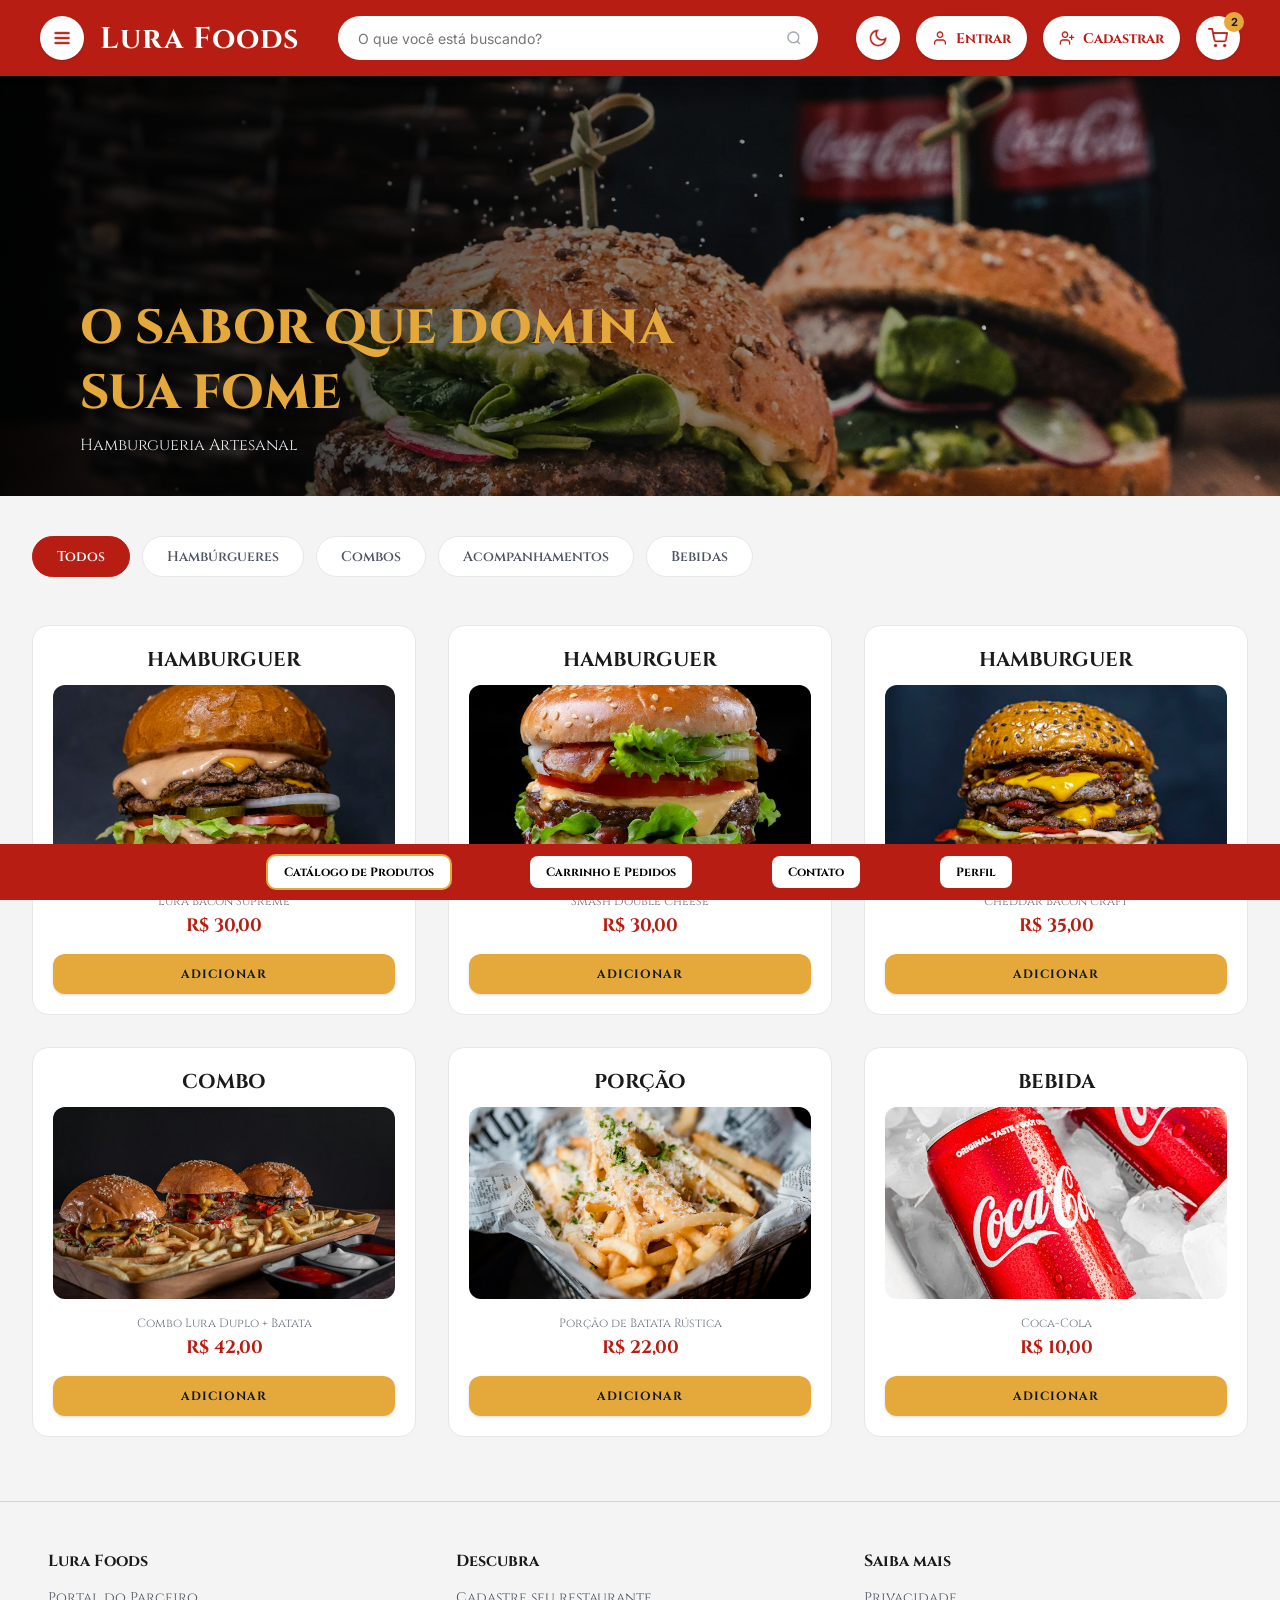
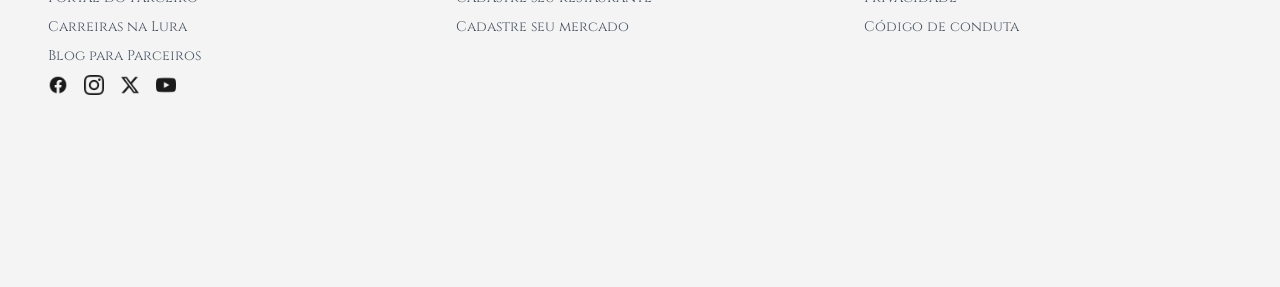
<file: index.html>
<!DOCTYPE html>
   <html lang="pt-BR">
  <head>
   <meta charset="UTF-8">
      <meta name="viewport"   content="width=device-width, initial-scale=1.0">
  <title>Document</title>
  <link rel="icon"   type="image/gif" href="[data-uri]">

<link rel="preconnect" href="https://fonts.googleapis.com">
     <link rel="preconnect" href="https://fonts.googleapis.com">
      <link rel="preconnect" href="https://fonts.gstatic.com"   crossorigin>
        <link href="https://fonts.googleapis.com/css2?family=Cinzel:wght@400;600;700;800&family=Inter:wght@400;500;600;700&display=swap"  rel="stylesheet">

  <link rel="stylesheet"  href="style.css">
        <link rel="stylesheet" href="catalogo.css">

     <script src="script.js"></script>

</head>
  <body>


 <header>
           <div id="cabecalholado">
               <button id="botaoredondo"   onclick="toggleDrawer(true)" aria-label="Abrir menu">

               <img src="menu.png" alt="menu">
            </button> <h1><a id="logo" href="index.html">Lura Foods</a></h1>

            </div>

         <div id="pesquisa">

         <input type="search"   id="campopesquisa" onkeyup="filtrarProdutos(event)" placeholder="O que você está buscando?">

                 <img id="lupa" src="lupa.png"  alt="lupa">
        </div>

      <div id="cabecalholado">
        <button id="botaoredondo"   onclick="toggleDarkMode()" title="Alternar modo escuro">
                <img id="iconetema" src="lua.png"   alt="lua">

                </button>

        <button id="botaoconta"  onclick="minhaConta()"   title="Minha conta">
           <img src="conta.png" alt="conta">
                    <span id="nomeusuario">Entrar</span>
              </button>

                <span id="botaocadastro"><button id="botaoconta"  onclick="abrirModalAuth('cadastro')"  title="Criar conta">
                   <img src="cadastro.png" alt="cadastro">


                  <span id="textocadastro">Cadastrar</span>
               </button></span>

            <a id="botaoredondo"  href="carrinho.html"   title="Carrinho">

                <img src="carrinho.png" alt="carrinho">
                    <span id="contadorcarrinho">0</span>

            </a>

        </div>
     </header>
       <div id="fundomenu" onclick="fecharDrawer()"></div>
        <aside id="menu">
        <div id="menutopo">

          <h2>Lura Foods</h2>
             <button id="botaofechar" onclick="fecharDrawer()">&times;</button>
        </div>
      <nav id="menulinks">
                 <a id="menulink"  href="index.html">Catálogo de Produtos</a>

          <a id="menulink"   href="carrinho.html">Carrinho E Pedidos</a>
            <a id="menulink"  href="contato.html">Fale Conosco / Contato</a>
              <button id="menulink" onclick="minhaConta(); fecharDrawer();">Minha Conta</button>
              <button id="menulink"  onclick="toggleDarkMode(); fecharDrawer();">
             <span>Modo Escuro / Claro</span>

                <span id="iconetemamenu">🌙</span>
             </button>
        </nav>


        <div id="menurodape">  <p>Atendimento: (31) 3333-4444</p>
               <p>Seg a Dom: 17h às 23h30</p> </div>
  </aside>

       <div id="banner">

       <img id="bannerfoto" src="banner.jpg" alt="Hambúrguer artesanal">
            <div id="bannersombra"></div>

            <div id="bannertexto">

         <h2>O SABOR QUE DOMINA SUA FOME</h2>
              <p>Hamburgueria Artesanal</p> </div>
         </div>

          <main>
        <div id="categorias">
                <button id="categoriaativa" onclick="filtrarCategoria('todos', this)">Todos</button>
        <button id="categoria" onclick="filtrarCategoria('hamburgueres', this)">Hambúrgueres</button>
              <button id="categoria"   onclick="filtrarCategoria('combos', this)">Combos</button>
            <button id="categoria" onclick="filtrarCategoria('porcoes', this)">Acompanhamentos</button> <button id="categoria"  onclick="filtrarCategoria('bebidas', this)">Bebidas</button>
       </div>
          <div id="produtos">
        </div>
    </main>

 <nav id="barrainferior">
        <a id="paginaatual" href="index.html">Catálogo de Produtos</a>

                <a id="botaobarra" href="carrinho.html">Carrinho E Pedidos</a>
      <a id="botaobarra" href="contato.html">Contato</a>
           <a id="botaobarra" href="perfil.html">Perfil</a>

    </nav>

    <footer>
     <div id="rodapecolunas">
                <div>
              <h4>Lura Foods</h4>
                 <ul>

                   <li><a href="#">Portal do Parceiro</a></li>
                    <li><a href="#">Carreiras na Lura</a></li>

                     <li ><a href="#">Blog para Parceiros</a></li> </ul>
                     <div id="redes"> <a href="#" aria-label="Facebook">
                     <img src="facebook.png" alt="facebook">
                       </a>

                     <a href="#" aria-label="Instagram">

                  <img src="instagram.png" alt="instagram">
                    </a>
                      <a href="#"  aria-label="X (Twitter)">
                            <img src="x.png" alt="x">
                       </a>
                    <a href="#"   aria-label="YouTube">
                         <img src="youtube.png" alt="youtube">

                    </a>
                   </div>
          </div>


          <div>

                  <h4>Descubra</h4>
                 <ul>
                <li ><a href="#">Cadastre seu restaurante</a></li>
                  <li ><a href="#">Cadastre seu mercado</a></li>
                  </ul>
       </div>

       <div>
                 <h4>Saiba mais</h4>

                 <ul>
                 <li ><a href="#">Privacidade</a></li>
                  <li><a href="#">Código de conduta</a></li>
                 </ul>
             </div>
         </div>
     </footer>

         <div id="janelalogin">   <div id="janelacaixa">
         <div id="janelatopo">

                    <div></div>
                  <span>Lura Foods</span>

                   <button id="botaofechar"   onclick="fecharModalAuth()">&times;</button>

           </div>

            <div id="janelacorpo">


            <div id="formlogin">
                    <h2>LOGIN</h2>
                     <form novalidate onsubmit="executarLogin(event)">
                        <input type="email" id="loginemail" maxlength="80" placeholder="INSIRA SEU E-MAIL">

                          <input type="password" id="loginsenha" maxlength="20" placeholder="INSIRA SUA SENHA"> <p id="avisologin"></p>

                            <button id="botaodourado" type="submit">Enviar</button>


                      <div id="janelarodape">
                         <p>Não tem uma conta?<br>Crie uma</p>


                         <button id="botaodourado" type="button" onclick="alternarFormAuth('cadastro')">Criar conta</button>
                       </div>
                      </form>
               </div>

                   <div id="formcadastro">
                 <h2>CRIAR CONTA</h2>  <form novalidate onsubmit="executarCadastro(event)">


                        <input type="text"   id="cadnome"   maxlength="60" placeholder="NOME COMPLETO">   <input type="email" id="cademail"  maxlength="80" placeholder="SEU E-MAIL"> <input type="text" id="cadcpf"  maxlength="14" inputmode="numeric" oninput="mascaraCPF(this)" placeholder="CPF (000.000.000-00)"> <input type="tel" id="cadtelefone" maxlength="15" inputmode="numeric" oninput="mascaraTelefone(this)"   placeholder="TELEFONE ((31) 99999-9999)"> <input type="text" id="cadcep"   maxlength="9" inputmode="numeric"   oninput="mascaraCEP(this)"   placeholder="CEP (00000-000)">  <input type="text" id="cadendereco"   maxlength="80" placeholder="ENDEREÇO (RUA, BAIRRO)">  <input type="text"  id="cadnumero" maxlength="6" inputmode="numeric"   oninput="somenteNumeros(this)" placeholder="NÚMERO">
                    <input type="password"  id="cadsenha" maxlength="20" placeholder="CRIE SUA SENHA">

                           <input type="password"  id="cadconfirmasenha" maxlength="20" placeholder="CONFIRME SUA SENHA">   <p id="avisocadastro"></p> <button id="botaodourado" type="submit">Cadastrar</button>

                      <div id="janelarodape">
                                <button id="botaolink" type="button" onclick="alternarFormAuth('login')">Já tem uma conta? Fazer Login</button>

                         </div>
                    </form>
             </div>

              </div>
            </div>
    </div>




</body>
</html>
</file>
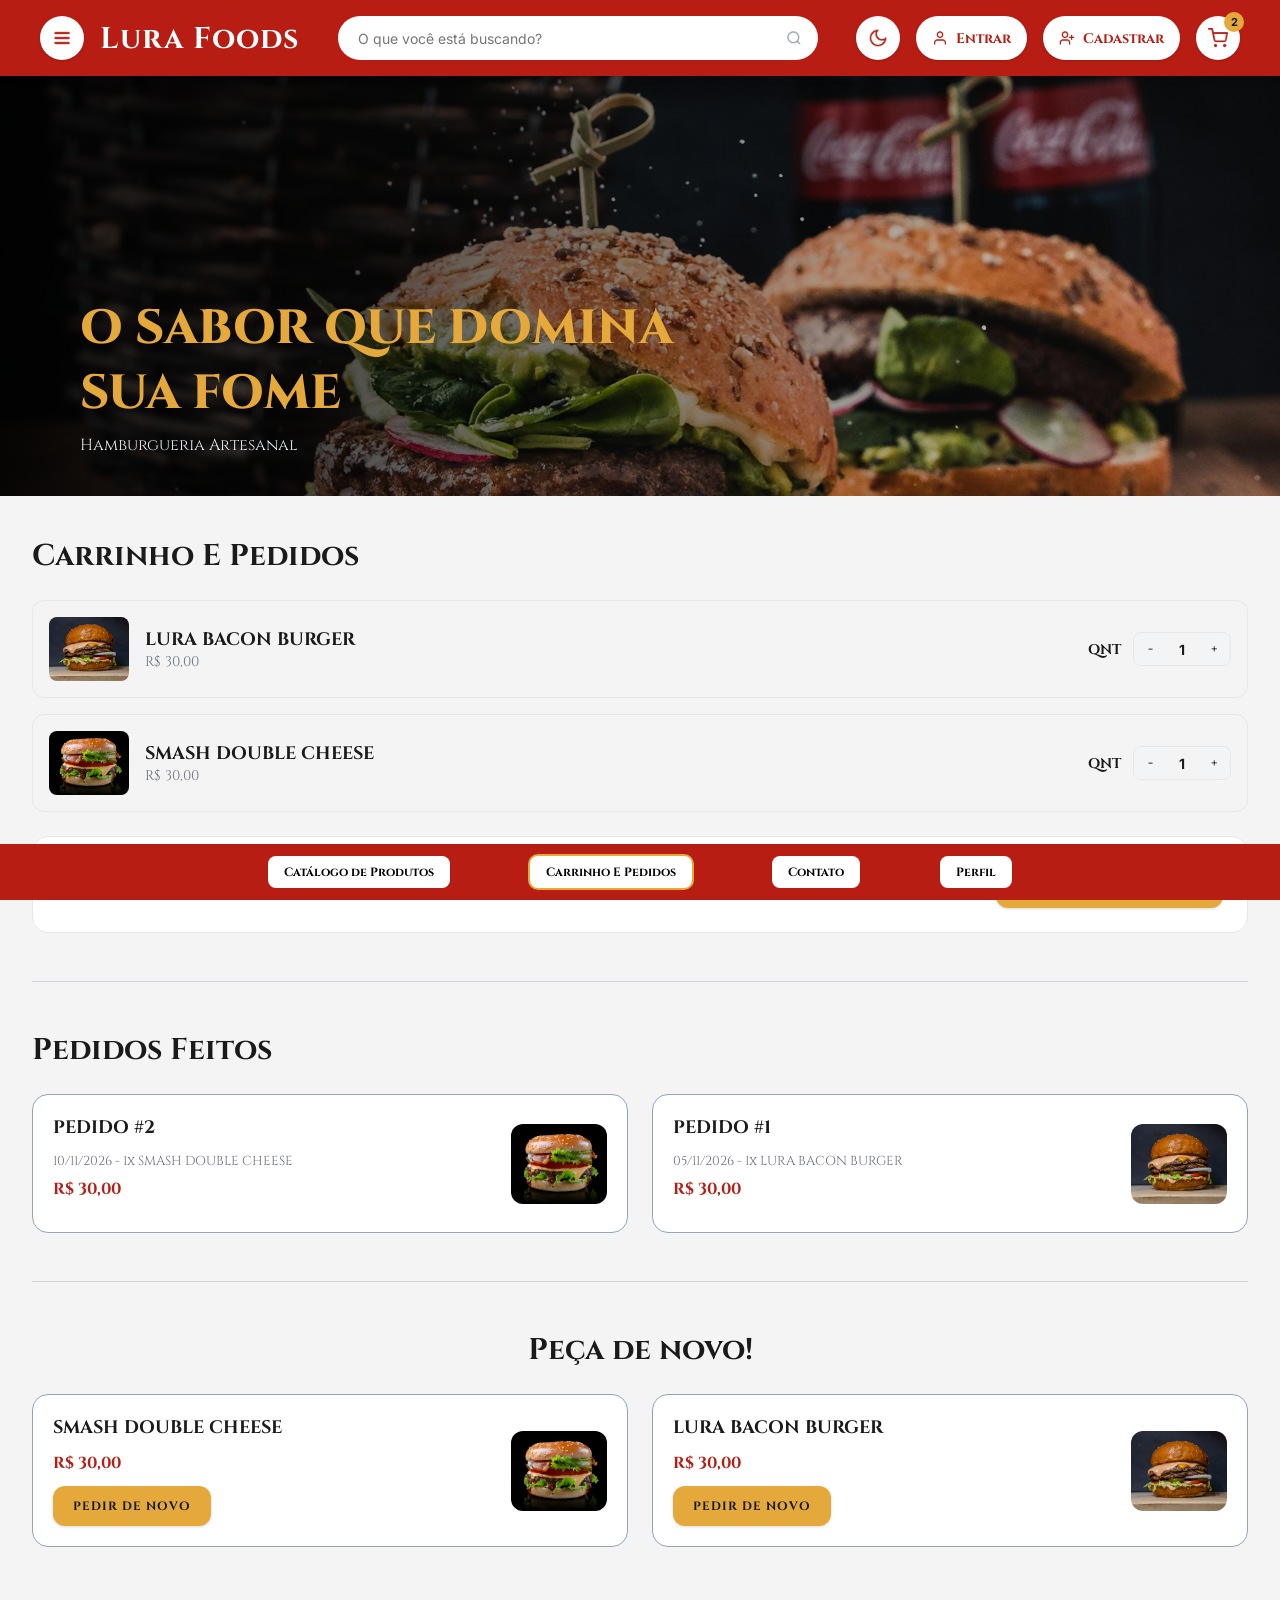
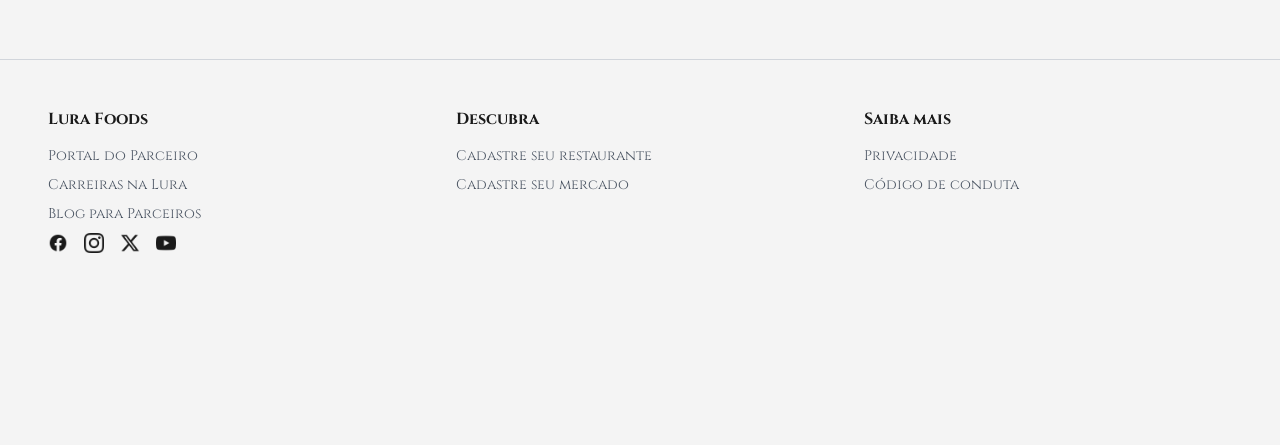
<file: carrinho.html>
<!DOCTYPE html>
<html lang="pt-BR">
 <head>
     <meta charset="UTF-8">
 <meta name="viewport" content="width=device-width, initial-scale=1.0">
          <title>Document</title>
        <link rel="icon" type="image/gif" href="[data-uri]">

 <link rel="preconnect" href="https://fonts.googleapis.com">
      <link rel="preconnect" href="https://fonts.googleapis.com">
    <link rel="preconnect" href="https://fonts.gstatic.com" crossorigin>
          <link href="https://fonts.googleapis.com/css2?family=Cinzel:wght@400;600;700;800&family=Inter:wght@400;500;600;700&display=swap" rel="stylesheet">


          <link rel="stylesheet" href="style.css">
        <link rel="stylesheet" href="carrinho.css">

<script src="script.js"></script>
   </head>


<body>

   <header>

        <div id="cabecalholado">
             <button id="botaoredondo" onclick="toggleDrawer(true)" aria-label="Abrir menu">
             <img src="menu.png" alt="menu">
            </button>
        <h1><a id="logo" href="index.html">Lura Foods</a></h1>  </div>
       <div id="pesquisa">
                <input type="search"  id="campopesquisa" onkeyup="filtrarProdutos(event)" placeholder="O que você está buscando?">
                <img id="lupa" src="lupa.png" alt="lupa">
        </div>
            <div id="cabecalholado">
              <button id="botaoredondo"  onclick="toggleDarkMode()" title="Alternar modo escuro">
                <img id="iconetema" src="lua.png" alt="lua">
               </button>
            <button id="botaoconta" onclick="minhaConta()" title="Minha conta">
               <img src="conta.png" alt="conta">
           <span id="nomeusuario">Entrar</span>

               </button>
         <span id="botaocadastro"><button id="botaoconta" onclick="abrirModalAuth('cadastro')" title="Criar conta">

                 <img src="cadastro.png"   alt="cadastro">

                   <span id="textocadastro">Cadastrar</span>


             </button></span>
       <a id="botaoredondo" href="carrinho.html"   title="Carrinho">

               <img src="carrinho.png"   alt="carrinho">
                   <span id="contadorcarrinho">0</span>
           </a>
     </div>

 </header>

      <div id="fundomenu" onclick="fecharDrawer()"></div>


           <aside id="menu">
         <div id="menutopo">
         <h2>Lura Foods</h2>
        <button id="botaofechar" onclick="fecharDrawer()">&times;</button>
  </div>
      <nav id="menulinks">

               <a id="menulink" href="index.html">Catálogo de Produtos</a>
            <a id="menulink"  href="carrinho.html">Carrinho E Pedidos</a>

            <a id="menulink" href="contato.html">Fale Conosco / Contato</a>
             <button id="menulink" onclick="minhaConta(); fecharDrawer();">Minha Conta</button>  <button id="menulink" onclick="toggleDarkMode(); fecharDrawer();">
                <span>Modo Escuro / Claro</span>
               <span id="iconetemamenu">🌙</span>
              </button>


     </nav>   <div id="menurodape">

              <p>Atendimento: (31) 3333-4444</p>
            <p>Seg a Dom: 17h às 23h30</p>

         </div>

</aside>
     <div id="banner">

 <img id="bannerfoto" src="banner.jpg"   alt="Hambúrguer artesanal">

          <div id="bannersombra"></div>

         <div id="bannertexto">

            <h2>O SABOR QUE DOMINA SUA FOME</h2>
        <p>Hamburgueria Artesanal</p>
            </div>
        </div>

 <main>
          <section>   <h2 id="titulosecao">Carrinho E Pedidos</h2>
            <div id="itenscarrinho">
                 </div>
          <div id="totalcaixa">

             <span>Total: <strong id="valortotal">R$ 0,00</strong></span>
                   <button id="botaodourado" onclick="finalizarCompra()">Finalizar Compra</button>

                   </div>


      </section>
         <hr>

          <section>

         <h2 id="titulosecao">Pedidos Feitos</h2>
                  <div id="pedidosgrade">

            </div>
     </section>
         <hr>
    <section>

            <h2 id="titulorepetir">Peça de novo!</h2>

            <div id="repetirgrade">
             </div>
          </section>
  </main>

<nav id="barrainferior">

  <a id="botaobarra" href="index.html">Catálogo de Produtos</a>

        <a id="paginaatual"  href="carrinho.html">Carrinho E Pedidos</a>
          <a id="botaobarra" href="contato.html">Contato</a>
        <a id="botaobarra"  href="perfil.html">Perfil</a>
    </nav>

    <footer>
        <div id="rodapecolunas">



          <div>
                 <h4>Lura Foods</h4>

                 <ul>
                         <li ><a href="#">Portal do Parceiro</a></li>

                    <li ><a href="#">Carreiras na Lura</a></li>
                      <li ><a href="#">Blog para Parceiros</a></li>
              </ul>
                 <div id="redes">
                        <a href="#" aria-label="Facebook">
                        <img src="facebook.png" alt="facebook">

                   </a>   <a href="#" aria-label="Instagram">

                            <img src="instagram.png" alt="instagram">
                    </a>
                    <a href="#" aria-label="X (Twitter)">

                           <img src="x.png" alt="x">
                 </a>   <a href="#" aria-label="YouTube">
                        <img src="youtube.png" alt="youtube">
                     </a>
                  </div>

            </div>

             <div>
                   <h4>Descubra</h4>  <ul>
                     <li><a href="#">Cadastre seu restaurante</a></li>


                    <li><a href="#">Cadastre seu mercado</a></li>

             </ul> </div>
               <div>
                <h4>Saiba mais</h4>

                 <ul>
                  <li ><a href="#">Privacidade</a></li>
                 <li><a href="#">Código de conduta</a></li>
                </ul>
              </div>   </div>

     </footer>
    <div id="janelalogin">
     <div id="janelacaixa">
            <div id="janelatopo">  <div></div>
                     <span>Lura Foods</span>

                   <button id="botaofechar"  onclick="fecharModalAuth()">&times;</button>

          </div>

            <div id="janelacorpo">
                 <div id="formlogin">
                 <h2>LOGIN</h2>
                    <form novalidate onsubmit="executarLogin(event)">   <input type="email" id="loginemail"  maxlength="80" placeholder="INSIRA SEU E-MAIL">
                         <input type="password"   id="loginsenha" maxlength="20" placeholder="INSIRA SUA SENHA"> <p id="avisologin"></p>


                      <button id="botaodourado" type="submit">Enviar</button>

                      <div id="janelarodape">
                             <p>Não tem uma conta?<br>Crie uma</p>   <button id="botaodourado" type="button" onclick="alternarFormAuth('cadastro')">Criar conta</button>
                        </div>
                    </form>
                </div>

            <div id="formcadastro">
                   <h2>CRIAR CONTA</h2>
                 <form novalidate onsubmit="executarCadastro(event)">


                     <input type="text" id="cadnome" maxlength="60" placeholder="NOME COMPLETO">

                         <input type="email" id="cademail" maxlength="80" placeholder="SEU E-MAIL">  <input type="text"  id="cadcpf"   maxlength="14" inputmode="numeric" oninput="mascaraCPF(this)" placeholder="CPF (000.000.000-00)">  <input type="tel"   id="cadtelefone" maxlength="15" inputmode="numeric"   oninput="mascaraTelefone(this)"  placeholder="TELEFONE ((31) 99999-9999)">  <input type="text"  id="cadcep"  maxlength="9" inputmode="numeric" oninput="mascaraCEP(this)" placeholder="CEP (00000-000)">   <input type="text" id="cadendereco" maxlength="80" placeholder="ENDEREÇO (RUA, BAIRRO)">  <input type="text" id="cadnumero" maxlength="6" inputmode="numeric"  oninput="somenteNumeros(this)" placeholder="NÚMERO">

                 <input type="password" id="cadsenha" maxlength="20"  placeholder="CRIE SUA SENHA">


                       <input type="password" id="cadconfirmasenha"  maxlength="20" placeholder="CONFIRME SUA SENHA">  <p id="avisocadastro"></p>
                        <button id="botaodourado" type="submit">Cadastrar</button>


                   <div id="janelarodape">
                       <button id="botaolink" type="button"   onclick="alternarFormAuth('login')">Já tem uma conta? Fazer Login</button> </div>
                   </form>
                </div>
                </div>
        </div>
  </div>





</body>
</html>
</file>
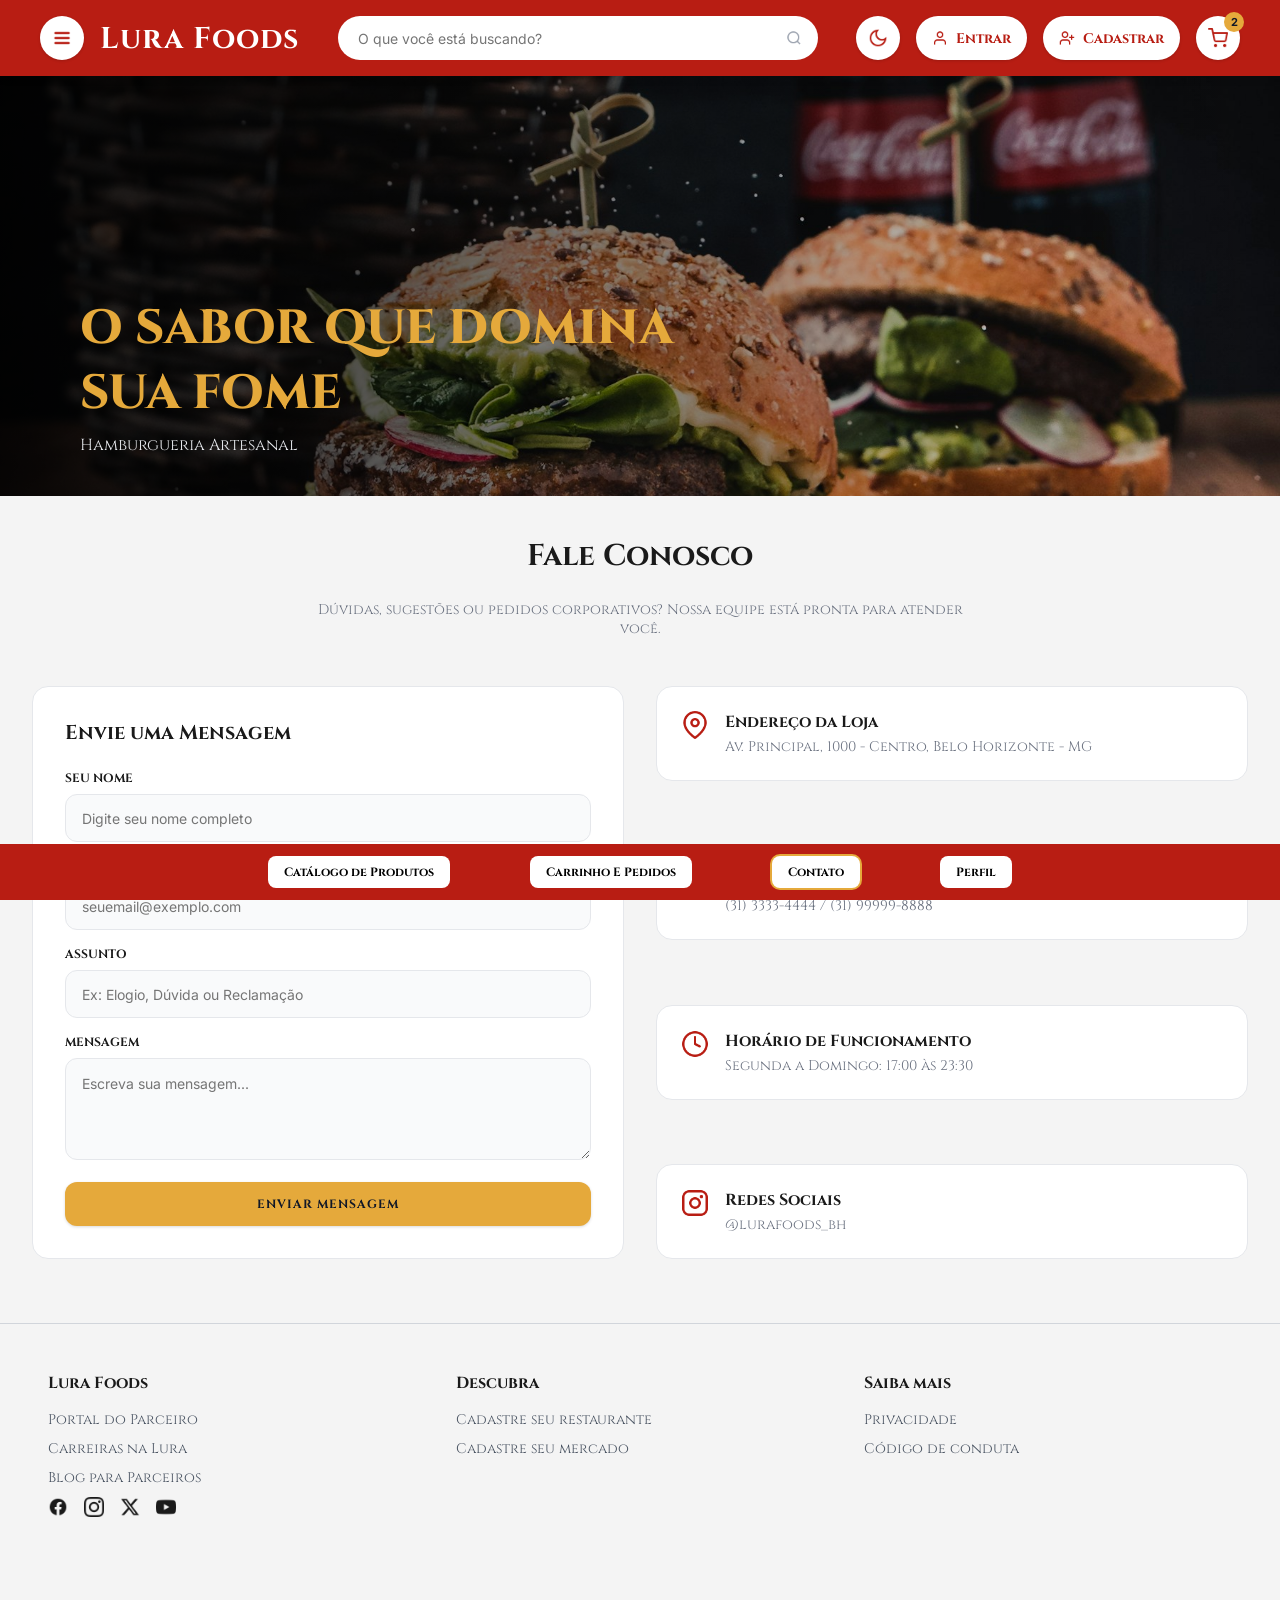
<file: contato.html>
<!DOCTYPE html>
<html lang="pt-BR">

   <head>

   <meta charset="UTF-8">
       <meta name="viewport"   content="width=device-width, initial-scale=1.0">

<title>Document</title>
       <link rel="icon" type="image/gif" href="[data-uri]">

<link rel="preconnect" href="https://fonts.googleapis.com">
      <link rel="preconnect"  href="https://fonts.googleapis.com">

          <link rel="preconnect" href="https://fonts.gstatic.com" crossorigin>
    <link href="https://fonts.googleapis.com/css2?family=Cinzel:wght@400;600;700;800&family=Inter:wght@400;500;600;700&display=swap" rel="stylesheet">

    <link rel="stylesheet" href="style.css">
    <link rel="stylesheet"   href="contato.css">


  <script src="script.js"></script>

</head>
     <body>

      <header>
         <div id="cabecalholado">
               <button id="botaoredondo"  onclick="toggleDrawer(true)" aria-label="Abrir menu">
                 <img src="menu.png"   alt="menu">
           </button>
                 <h1><a id="logo" href="index.html">Lura Foods</a></h1>
              </div>
    <div id="pesquisa">
           <input type="search" id="campopesquisa"  onkeyup="filtrarProdutos(event)" placeholder="O que você está buscando?">
            <img id="lupa" src="lupa.png"  alt="lupa">
        </div>

        <div id="cabecalholado">
               <button id="botaoredondo"   onclick="toggleDarkMode()"   title="Alternar modo escuro">
                 <img id="iconetema" src="lua.png"   alt="lua">
         </button>
            <button id="botaoconta"  onclick="minhaConta()" title="Minha conta">
                <img src="conta.png"   alt="conta">
                <span id="nomeusuario">Entrar</span>


            </button>
            <span id="botaocadastro"><button id="botaoconta" onclick="abrirModalAuth('cadastro')" title="Criar conta">
               <img src="cadastro.png" alt="cadastro">
                 <span id="textocadastro">Cadastrar</span>
            </button></span>
              <a id="botaoredondo" href="carrinho.html"   title="Carrinho">
               <img src="carrinho.png" alt="carrinho">
                   <span id="contadorcarrinho">0</span>
               </a>

         </div>
     </header>

         <div id="fundomenu" onclick="fecharDrawer()"></div>
     <aside id="menu">


     <div id="menutopo">
           <h2>Lura Foods</h2>
               <button id="botaofechar" onclick="fecharDrawer()">&times;</button>

        </div>
          <nav id="menulinks">
            <a id="menulink"   href="index.html">Catálogo de Produtos</a>

         <a id="menulink"  href="carrinho.html">Carrinho E Pedidos</a> <a id="menulink" href="contato.html">Fale Conosco / Contato</a>
            <button id="menulink" onclick="minhaConta(); fecharDrawer();">Minha Conta</button>
           <button id="menulink" onclick="toggleDarkMode(); fecharDrawer();">
                 <span>Modo Escuro / Claro</span>  <span id="iconetemamenu">🌙</span>
                 </button> </nav>
    <div id="menurodape">
        <p>Atendimento: (31) 3333-4444</p>

      <p>Seg a Dom: 17h às 23h30</p>
             </div>
    </aside>

 <div id="banner">
        <img id="bannerfoto" src="banner.jpg"  alt="Hambúrguer artesanal">
        <div id="bannersombra"></div>

         <div id="bannertexto">  <h2>O SABOR QUE DOMINA SUA FOME</h2>

                <p>Hamburgueria Artesanal</p>
        </div>
    </div>
 <main>
      <div id="contatotopo">

         <h2 id="titulosecao">Fale Conosco</h2>
          <p id="textocinza">Dúvidas, sugestões ou pedidos corporativos? Nossa equipe está pronta para atender você.</p>
    </div>

        <div id="contatograde">
          <div id="contatoform">
                  <h3>Envie uma Mensagem</h3>
                <form novalidate onsubmit="enviarContato(event)"> <div id="campogrupo">
                    <label id="campotitulo" for="contatonome">Seu Nome</label>
                       <input type="text" id="contatonome" maxlength="60" placeholder="Digite seu nome completo">

                   </div>
                        <div id="campogrupo">

                       <label id="campotitulo"  for="contatoemail">E-mail</label>
                            <input type="email" id="contatoemail"  maxlength="80" placeholder="seuemail@exemplo.com">
                     </div>

                     <div id="campogrupo">
                              <label id="campotitulo" for="contatoassunto">Assunto</label>
                        <input type="text" id="contatoassunto"  maxlength="60"   placeholder="Ex: Elogio, Dúvida ou Reclamação">
                  </div>
                     <div id="campogrupo">


                          <label id="campotitulo" for="contatomensagem">Mensagem</label>
                   <textarea id="contatomensagem" maxlength="500" rows="4"   placeholder="Escreva sua mensagem..."></textarea>
                   </div>
                       <button id="botaodourado" type="submit">Enviar Mensagem</button>


                   </form>


            </div>

               <div id="contatoinfos">
             <div id="info">
                <div id="icone">
                              <img src="endereco.png" alt="endereco">

                         </div>
                <div>
                                <h4>Endereço da Loja</h4>
                    <p id="textocinza">Av. Principal, 1000 - Centro, Belo Horizonte - MG</p>

                    </div>
            </div>
                <div id="info">  <div id="icone">
                   <img src="telefone.png"   alt="telefone">

                    </div>


                      <div>
                           <h4>Telefone &amp; WhatsApp</h4>


                         <p id="textocinza">(31) 3333-4444 / (31) 99999-8888</p>
                  </div> </div>
                 <div id="info">
                       <div id="icone">
                         <img src="relogio.png"  alt="relogio">
                  </div>
                    <div>

                              <h4>Horário de Funcionamento</h4>


                         <p id="textocinza">Segunda a Domingo: 17:00 às 23:30</p> </div>
                    </div>

                <div id="info">
                   <div id="icone">

                        <img src="redes.png" alt="redes">

                       </div>
                <div>  <h4>Redes Sociais</h4>
                         <p id="textocinza">@lurafoods_bh</p>
                       </div>
                </div>
         </div>
         </div>

      </main>

          <nav id="barrainferior">

    <a id="botaobarra"   href="index.html">Catálogo de Produtos</a>
         <a id="botaobarra" href="carrinho.html">Carrinho E Pedidos</a>   <a id="paginaatual" href="contato.html">Contato</a>

        <a id="botaobarra" href="perfil.html">Perfil</a>
</nav>


    <footer>
           <div id="rodapecolunas">


             <div>
                     <h4>Lura Foods</h4>
                  <ul>
                <li ><a href="#">Portal do Parceiro</a></li>
                      <li><a href="#">Carreiras na Lura</a></li>

                   <li><a href="#">Blog para Parceiros</a></li>
             </ul>
                <div id="redes">
                     <a href="#"  aria-label="Facebook">
                   <img src="facebook.png" alt="facebook">
                         </a> <a href="#" aria-label="Instagram">


                          <img src="instagram.png" alt="instagram">

                    </a>   <a href="#" aria-label="X (Twitter)">
                            <img src="x.png" alt="x">
                    </a>

                    <a href="#"   aria-label="YouTube">
                      <img src="youtube.png" alt="youtube">


                       </a>
                </div>
               </div>


             <div>
                <h4>Descubra</h4>
             <ul>
                    <li><a href="#">Cadastre seu restaurante</a></li>


                       <li><a href="#">Cadastre seu mercado</a></li>
                    </ul>
             </div>


             <div>



            <h4>Saiba mais</h4>

           <ul>   <li><a href="#">Privacidade</a></li>
                      <li ><a href="#">Código de conduta</a></li>
                 </ul>
            </div>
     </div>
        </footer>
    <div id="janelalogin">
         <div id="janelacaixa"> <div id="janelatopo">
                  <div></div>



                   <span>Lura Foods</span>
               <button id="botaofechar" onclick="fecharModalAuth()">&times;</button>
         </div>
            <div id="janelacorpo">
                <div id="formlogin">
                       <h2>LOGIN</h2>

                  <form novalidate onsubmit="executarLogin(event)">
                      <input type="email" id="loginemail" maxlength="80" placeholder="INSIRA SEU E-MAIL">
                        <input type="password" id="loginsenha" maxlength="20"   placeholder="INSIRA SUA SENHA">  <p id="avisologin"></p>   <button id="botaodourado" type="submit">Enviar</button>

                     <div id="janelarodape">
                            <p>Não tem uma conta?<br>Crie uma</p>
                            <button id="botaodourado"   type="button"  onclick="alternarFormAuth('cadastro')">Criar conta</button>
                        </div>
                 </form>

                       </div>


                    <div id="formcadastro">
                   <h2>CRIAR CONTA</h2>
                <form novalidate onsubmit="executarCadastro(event)">

                        <input type="text" id="cadnome" maxlength="60" placeholder="NOME COMPLETO">
                 <input type="email" id="cademail" maxlength="80" placeholder="SEU E-MAIL">  <input type="text" id="cadcpf"  maxlength="14" inputmode="numeric"   oninput="mascaraCPF(this)"  placeholder="CPF (000.000.000-00)"> <input type="tel" id="cadtelefone"   maxlength="15"   inputmode="numeric" oninput="mascaraTelefone(this)"  placeholder="TELEFONE ((31) 99999-9999)">  <input type="text" id="cadcep" maxlength="9"   inputmode="numeric" oninput="mascaraCEP(this)" placeholder="CEP (00000-000)">  <input type="text" id="cadendereco"   maxlength="80" placeholder="ENDEREÇO (RUA, BAIRRO)"> <input type="text"   id="cadnumero" maxlength="6" inputmode="numeric"   oninput="somenteNumeros(this)" placeholder="NÚMERO">
                     <input type="password"   id="cadsenha" maxlength="20" placeholder="CRIE SUA SENHA"> <input type="password"  id="cadconfirmasenha" maxlength="20"   placeholder="CONFIRME SUA SENHA">   <p id="avisocadastro"></p>
                            <button id="botaodourado" type="submit">Cadastrar</button>
                            <div id="janelarodape">
                          <button id="botaolink" type="button"  onclick="alternarFormAuth('login')">Já tem uma conta? Fazer Login</button>  </div>
                 </form>
            </div>
              </div>

            </div>
           </div>


</body>

    </html>
</file>
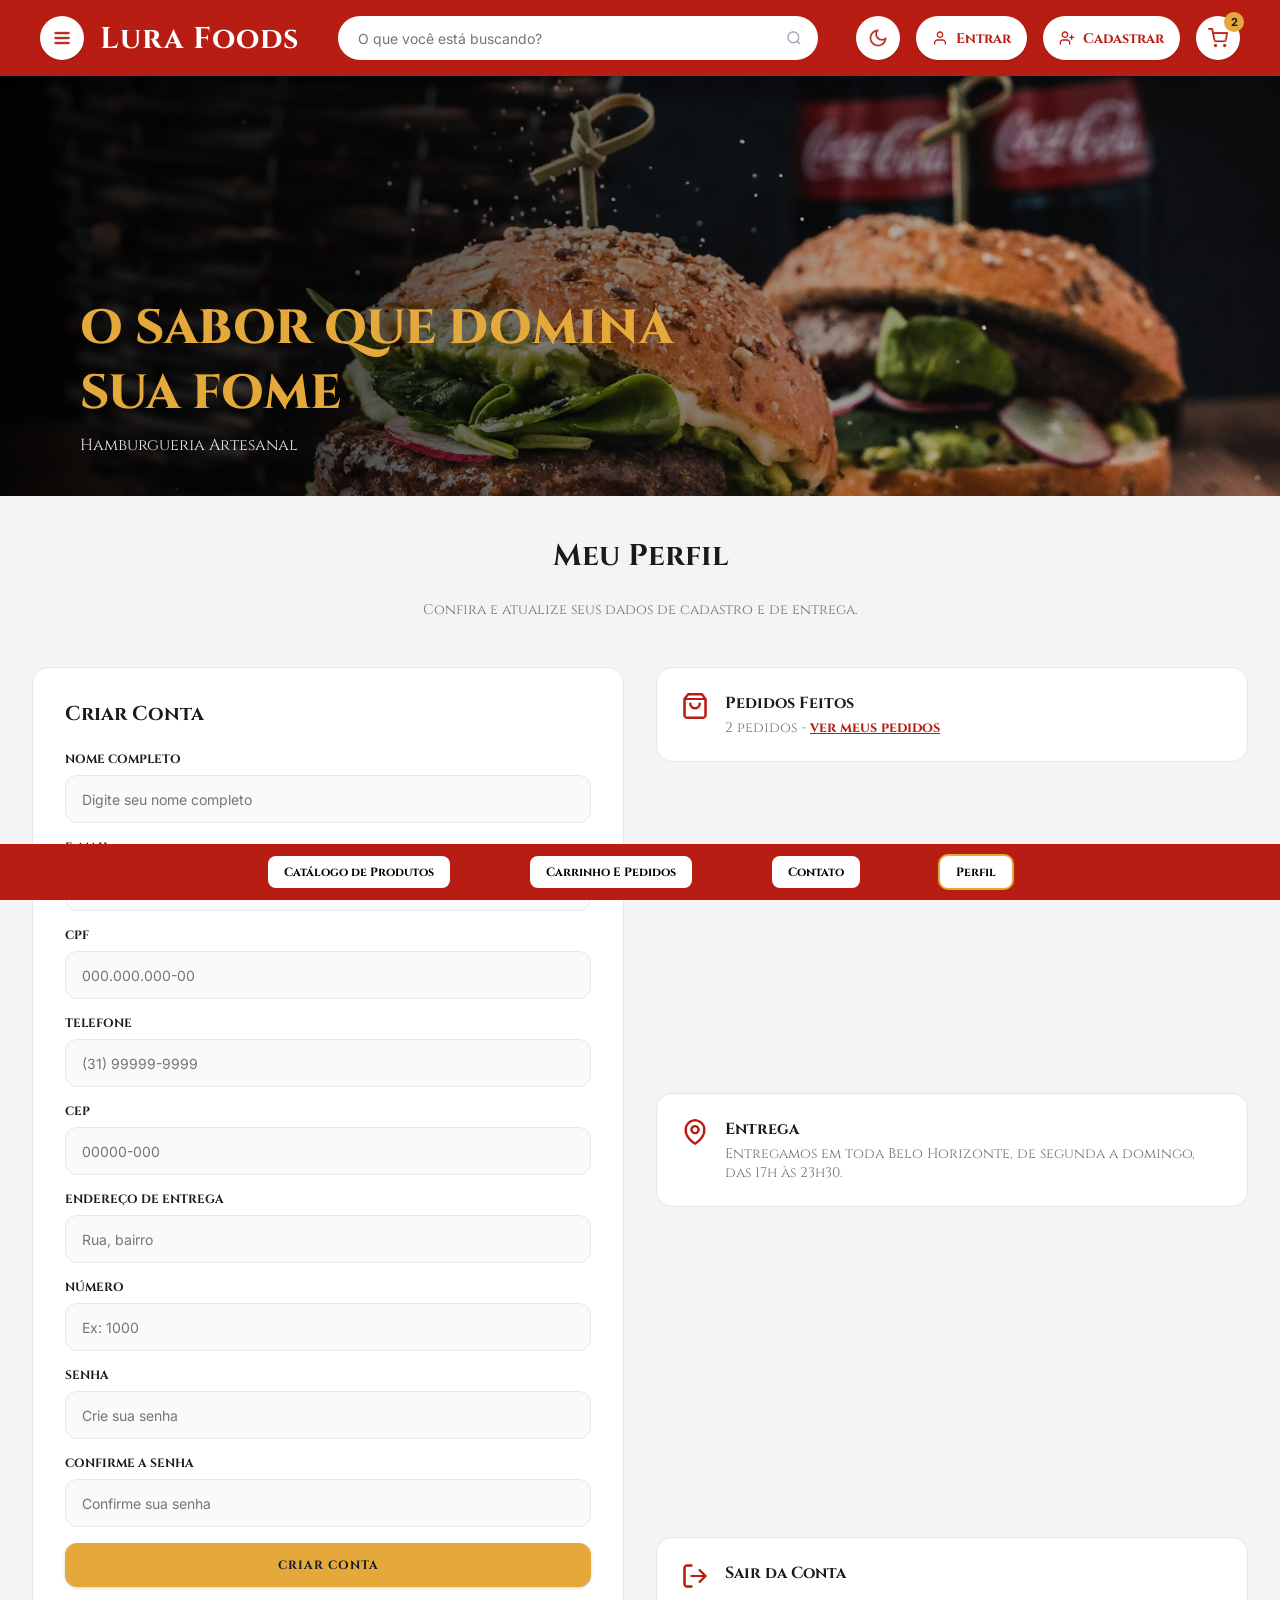
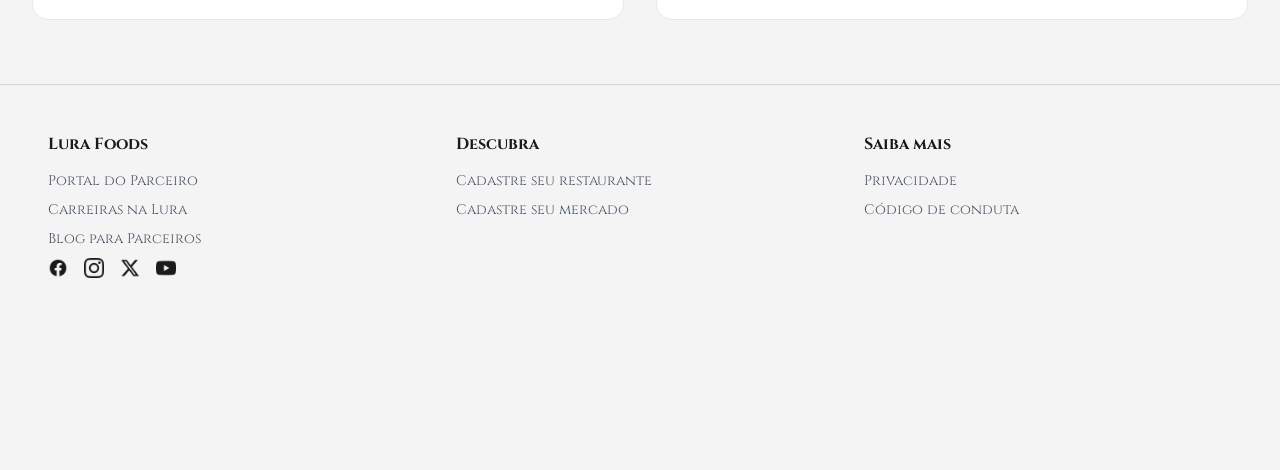
<file: perfil.html>
<!DOCTYPE html>
<html lang="pt-BR">
    <head>


    <meta charset="UTF-8">

   <meta name="viewport" content="width=device-width, initial-scale=1.0">
    <title>Document</title>

        <link rel="icon"   type="image/gif"   href="[data-uri]">


  <link rel="preconnect"   href="https://fonts.googleapis.com">
    <link rel="preconnect"  href="https://fonts.googleapis.com">
   <link rel="preconnect"   href="https://fonts.gstatic.com" crossorigin>
     <link href="https://fonts.googleapis.com/css2?family=Cinzel:wght@400;600;700;800&family=Inter:wght@400;500;600;700&display=swap"  rel="stylesheet">
  <link rel="stylesheet" href="style.css">
      <link rel="stylesheet" href="contato.css">



     <script src="script.js"></script>
</head>
   <body>
        <header>
              <div id="cabecalholado">

               <button id="botaoredondo" onclick="toggleDrawer(true)"  aria-label="Abrir menu">
                  <img src="menu.png"  alt="menu">
             </button>
            <h1><a id="logo" href="index.html">Lura Foods</a></h1>
           </div>


        <div id="pesquisa">
               <input type="search" id="campopesquisa"   onkeyup="filtrarProdutos(event)"  placeholder="O que você está buscando?">
             <img id="lupa"   src="lupa.png"   alt="lupa">
        </div>

          <div id="cabecalholado">
            <button id="botaoredondo" onclick="toggleDarkMode()" title="Alternar modo escuro">

                   <img id="iconetema"  src="lua.png"   alt="lua">

                 </button>

            <button id="botaoconta" onclick="minhaConta()"  title="Minha conta">
            <img src="conta.png" alt="conta">
                 <span id="nomeusuario">Entrar</span>
          </button>
               <span id="botaocadastro"><button id="botaoconta"  onclick="abrirModalAuth('cadastro')"  title="Criar conta">
                <img src="cadastro.png" alt="cadastro">
            <span id="textocadastro">Cadastrar</span>
              </button></span>
              <a id="botaoredondo"  href="carrinho.html" title="Carrinho">
                 <img src="carrinho.png" alt="carrinho">

                  <span id="contadorcarrinho">0</span>
            </a>
               </div>

     </header>
      <div id="fundomenu"  onclick="fecharDrawer()"></div>
    <aside id="menu">

       <div id="menutopo">
            <h2>Lura Foods</h2>
          <button id="botaofechar" onclick="fecharDrawer()">&times;</button>
            </div>

  <nav id="menulinks">


            <a id="menulink" href="index.html">Catálogo de Produtos</a>

               <a id="menulink" href="carrinho.html">Carrinho E Pedidos</a>  <a id="menulink" href="contato.html">Fale Conosco / Contato</a>
             <button id="menulink" onclick="minhaConta(); fecharDrawer();">Minha Conta</button>
           <button id="menulink" onclick="toggleDarkMode(); fecharDrawer();">
              <span>Modo Escuro / Claro</span> <span id="iconetemamenu">🌙</span>
               </button>   </nav>
     <div id="menurodape">

        <p>Atendimento: (31) 3333-4444</p>
      <p>Seg a Dom: 17h às 23h30</p>
         </div>


      </aside>

        <div id="banner">
          <img id="bannerfoto" src="banner.jpg" alt="Hambúrguer artesanal">


           <div id="bannersombra"></div>
        <div id="bannertexto">  <h2>O SABOR QUE DOMINA SUA FOME</h2>
            <p>Hamburgueria Artesanal</p>
     </div>

       </div>
       <main>
       <div id="contatotopo">
       <h2 id="titulosecao">Meu Perfil</h2>
            <p id="textocinza">Confira e atualize seus dados de cadastro e de entrega.</p>


        </div>
          <div id="contatograde">

              <div id="contatoform">
               <h3 id="perfiltitulo">Meus Dados</h3>
                <form id="perfilform"   novalidate onsubmit="salvarPerfil(event)">
                       <div id="campogrupo">
                             <label id="campotitulo" for="perfilnome">Nome Completo</label>
                   <input type="text" id="perfilnome"  maxlength="60" placeholder="Digite seu nome completo">
                           </div>
                    <div id="campogrupo">
                  <label id="campotitulo"  for="perfilemail">E-mail</label>
                        <input type="email"  id="perfilemail" maxlength="80"  placeholder="seuemail@exemplo.com">
                    </div>
                      <div id="campogrupo">

                     <label id="campotitulo"  for="perfilcpf">CPF</label>
                        <input type="text" id="perfilcpf" maxlength="14"  inputmode="numeric" oninput="mascaraCPF(this)" placeholder="000.000.000-00">
                       </div>

                        <div id="campogrupo">
                              <label id="campotitulo" for="perfiltelefone">Telefone</label>

                     <input type="tel"   id="perfiltelefone" maxlength="15"  inputmode="numeric"  oninput="mascaraTelefone(this)"  placeholder="(31) 99999-9999">
                     </div>
                 <div id="campogrupo">
                           <label id="campotitulo" for="perfilcep">CEP</label>
                         <input type="text" id="perfilcep"   maxlength="9" inputmode="numeric" oninput="mascaraCEP(this)" placeholder="00000-000">
                </div>
                       <div id="campogrupo">
                   <label id="campotitulo" for="perfilendereco">Endereço de Entrega</label>
                    <input type="text"  id="perfilendereco" maxlength="80" placeholder="Rua, bairro">
                    </div>
                <div id="campogrupo">

                         <label id="campotitulo"   for="perfilnumero">Número</label>
                 <input type="text" id="perfilnumero" maxlength="6"  inputmode="numeric" oninput="somenteNumeros(this)" placeholder="Ex: 1000">

               </div>
                    <div id="perfilsenhas">
                             <div id="campogrupo">
                            <label id="campotitulo" for="perfilsenha">Senha</label>
                           <input type="password"  id="perfilsenha"  maxlength="20" placeholder="Crie sua senha">
                    </div>
                           <div id="campogrupo">
                            <label id="campotitulo" for="perfilconfirmasenha">Confirme a Senha</label>

                            <input type="password" id="perfilconfirmasenha" maxlength="20"   placeholder="Confirme sua senha">
                       </div>
                       </div>
                     <p id="avisoperfil"></p>
                    <button id="botaodourado" type="submit"><span id="perfilbotao">Salvar Dados</span></button>
              </form>
               </div>

        <div id="contatoinfos">
                 <div id="info">

                    <div id="icone">

                        <img src="pedidos.png"   alt="pedidos">
                 </div>
                        <div>


                        <h4>Pedidos Feitos</h4>
                       <p id="textocinza"><span id="perfilpedidos">0</span> pedidos - <a href="carrinho.html">ver meus pedidos</a></p>

                      </div>
             </div>
                 <div id="info">
                   <div id="icone">
                         <img src="entrega.png" alt="entrega">

                     </div>
                      <div>
                        <h4>Entrega</h4>
                           <p id="textocinza">Entregamos em toda Belo Horizonte, de segunda a domingo, das 17h às 23h30.</p>


                    </div>

              </div>

               <div id="info">
                     <div id="icone">



                         <img src="sair.png" alt="sair">
                    </div>

                        <div>
                       <h4>Sair da Conta</h4>
                     <button id="botaosair" onclick="sairConta()">Sair</button>
                     </div>
                   </div>
         </div>
            </div>

      </main>

  <nav id="barrainferior">
       <a id="botaobarra" href="index.html">Catálogo de Produtos</a>
          <a id="botaobarra" href="carrinho.html">Carrinho E Pedidos</a>   <a id="botaobarra" href="contato.html">Contato</a>
       <a id="paginaatual" href="perfil.html">Perfil</a>
    </nav>

     <footer>
       <div id="rodapecolunas">
            <div>

             <h4>Lura Foods</h4>
                <ul>
                      <li ><a href="#">Portal do Parceiro</a></li>
                    <li><a href="#">Carreiras na Lura</a></li>
                    <li><a href="#">Blog para Parceiros</a></li>
                </ul>


              <div id="redes">


                      <a href="#"   aria-label="Facebook">
                  <img src="facebook.png" alt="facebook">
                         </a> <a href="#"   aria-label="Instagram">

                           <img src="instagram.png" alt="instagram">
                    </a>   <a href="#" aria-label="X (Twitter)">
                     <img src="x.png" alt="x">
                    </a>

                         <a href="#" aria-label="YouTube">
                 <img src="youtube.png"  alt="youtube">

                   </a>
                 </div>

               </div>

            <div>


              <h4>Descubra</h4>

                 <ul>
                      <li><a href="#">Cadastre seu restaurante</a></li>
                   <li><a href="#">Cadastre seu mercado</a></li>
            </ul>
                </div>

             <div>
                <h4>Saiba mais</h4>
            <ul>   <li><a href="#">Privacidade</a></li>
                 <li ><a href="#">Código de conduta</a></li>
             </ul>
               </div>
               </div>
    </footer>

    <div id="janelalogin">
         <div id="janelacaixa"> <div id="janelatopo">
                    <div></div>
                <span>Lura Foods</span>
          <button id="botaofechar"  onclick="fecharModalAuth()">&times;</button>

          </div>

            <div id="janelacorpo">
            <div id="formlogin">
                    <h2>LOGIN</h2>
                      <form novalidate onsubmit="executarLogin(event)">

                        <input type="email" id="loginemail" maxlength="80" placeholder="INSIRA SEU E-MAIL">
                      <input type="password"  id="loginsenha"  maxlength="20" placeholder="INSIRA SUA SENHA">  <p id="avisologin"></p>  <button id="botaodourado" type="submit">Enviar</button>


                        <div id="janelarodape">
                        <p>Não tem uma conta?<br>Crie uma</p>
                         <button id="botaodourado" type="button"   onclick="alternarFormAuth('cadastro')">Criar conta</button>


                      </div>

                       </form>

                     </div>
                <div id="formcadastro">
                       <h2>CRIAR CONTA</h2>


                          <form novalidate onsubmit="executarCadastro(event)">


                   <input type="text" id="cadnome" maxlength="60" placeholder="NOME COMPLETO">
                            <input type="email" id="cademail" maxlength="80" placeholder="SEU E-MAIL">   <input type="text" id="cadcpf" maxlength="14" inputmode="numeric" oninput="mascaraCPF(this)"  placeholder="CPF (000.000.000-00)">   <input type="tel"   id="cadtelefone"  maxlength="15"   inputmode="numeric" oninput="mascaraTelefone(this)" placeholder="TELEFONE ((31) 99999-9999)">   <input type="text" id="cadcep" maxlength="9"   inputmode="numeric" oninput="mascaraCEP(this)"  placeholder="CEP (00000-000)">  <input type="text" id="cadendereco" maxlength="80" placeholder="ENDEREÇO (RUA, BAIRRO)"> <input type="text" id="cadnumero" maxlength="6" inputmode="numeric" oninput="somenteNumeros(this)" placeholder="NÚMERO">

                      <input type="password" id="cadsenha" maxlength="20" placeholder="CRIE SUA SENHA">  <input type="password" id="cadconfirmasenha" maxlength="20" placeholder="CONFIRME SUA SENHA"> <p id="avisocadastro"></p>
                     <button id="botaodourado"  type="submit">Cadastrar</button>
                         <div id="janelarodape">
                                  <button id="botaolink" type="button" onclick="alternarFormAuth('login')">Já tem uma conta? Fazer Login</button>  </div>
                    </form>
                </div>

             </div>
         </div>
        </div>



  </body>

    </html>
</file>
<file: style.css>
*{
      box-sizing:  border-box;

     margin: 0px;
      padding: 0;

font-family: "Cinzel", serif;

}

    body  {
   background-color: #F4F4F4;

       color:  #1A1A1A;
    min-height: 100vh;
   display:flex;
 flex-direction: column;
   padding-bottom:  144px;
  }

a{
   text-decoration:none;
        color:inherit;
}
    ul{
   list-style:none;
}
 button  {
        border :none;
 background:  none;
       cursor: pointer;

    color: inherit;
}


    input, textarea, #botaoconta, #contadorcarrinho {

font-family: "Inter", sans-serif;
  }


 #botaoredondo img, #botaoconta img, #redes img, #lupa {
       display:block;
    width: 20px;
   height:20px;

    }

#botaodourado  {
    background-color:#E5A93B;
        color:  #111827;
     font-weight : 700;
    font-size: 12px;
     text-transform:  uppercase;
      letter-spacing:1px;
    border-radius: 12px;
            padding:  12px 20px;
box-shadow:0 1px 3px rgba(0, 0, 0, 0.15);
    transition:0.15s;
}

 #botaodourado:hover  {
    background-color:#d49a32;
  }


#botaodourado:active  {
transform:scale(0.95);
    }


#produto, #totalcaixa, #repetir, #contatoform, #info {
 background-color:white;
 border: 1px solid #E5E7EB;

    border-radius: 16px;
padding:24px;
}

#textocinza{
        color:  #6B7280;

 }
 header  {


 height:  76PX;
       background-color:  #B81D13;
    padding:0 40px;
    display: flex;

    align-items: center;

            justify-content:  space-between;
   position : sticky;

          top :0;

   z-index:  40;

    ;
  box-shadow : 0 4px 6px rgba(0, 0, 0, 0.1);
}

 #cabecalholado  {
       display:flex;
      align-items:center;
    gap: 16px;
}


#logo {
            font-size:30px;



      color:  white;

       letter-spacing:  1px;


   }


  #botaoredondo, #botaoconta  {

   width: 44px;
 height :44px;
      border-radius:  50px;

background-color:  white;

   color:  #B81D13;
display:  flex;
    align-items : center;
    justify-content: center;
   gap:8px;
   position :  relative;
box-shadow:0 1px 3px rgba(0, 0, 0, 0.15);
}

#botaoredondo:hover, #botaoconta:hover, #menulink:hover{
      background-color:  #F3F4F6;
}
#botaoconta  {
width:  auto;
        padding :0 16px;

       font-size:  14px;
      font-weight:  700;
}
#botaoconta img, #lupa  {
   width:  16PX;

 height: 16PX;

}

    #contadorcarrinho{
             position:  absolute;


     top: -4px;
      right:  -4px;
           width:  20px;
       height:  20px;
           border-radius:  50px;


   background-color:#E5A93B;


    color:  #111827;
        font-size :11px;

       font-weight :  700;
      display:flex;
  align-items: center;
         justify-content:center;
  }
#pesquisa  {
     flex:1;
        max-width:  480px;

     margin: 0 16px;
position:relative;

}


#campopesquisa {
        width:  100%;
         height:  44px;
       border-radius:50px;
     border: none;
    padding:0 48px 0 20px;
    font-size:  14px;
    outline : none;
}
#lupa {
        color:#9CA3AF;
    position: absolute;
    right : 16px;
        top:14px;
  }


#fundomenu, #janelalogin{
          display :  none;
    position: fixed;

     top:  0;
 left: 0px;
      width:  100%;
height: 100%;

     background-color:  rgba(0, 0, 0, 0.5);

  z-index:  50;

 }
#menu {
    position:fixed;
  top: 0;

        left :  -320px;
      width: 320px;
    height: 100%;
  background-color:  white;

 z-index:  50;


      display:flex;
      flex-direction:column;
      transition :  left 0.3s;

}

#menutopo, #janelatopo {
   background-color:#B81D13;
     color: white;
    padding :24px;
      display:flex;
  align-items :center;
  justify-content :space-between;
  font-size :  20px;
   letter-spacing:  1px;
    }
#menutopo h2 {
      font-size:20px;
}
#botaofechar  {
 color:  white;
    font-size:  30px;
;
}

#menulinks{
        display: flex;
   flex-direction:  column;
         gap:4px;
  padding: 12px;
  }
   #menulink  {
 display: flex;
         justify-content:  space-between;
       padding:  12px 16px;
       border-radius: 8px;

;
       font-size: 14px;
  font-weight :  600;
    border:1px solid #E5E7EB;
}

#menurodape  {
     margin-top:auto;
        padding: 24px;
;
     border-top:  1px solid #E5E7EB;
font-size :12px;

color: #6B7280;
  line-height:1.6;


}



 #banner {
       height: 420px;
     position: relative;

   margin-bottom: 40px;
}

  #bannerfoto {

        width:100%;
       height :100%;
     object-fit: cover;
}

#bannersombra {
      position :  absolute;

         top :0;
       left: 0px;

  width:  100%;
   height:  100%;
background: linear-gradient(to right, rgba(0, 0, 0, 0.9), transparent);
}
    #bannertexto {
    position:absolute;
          bottom:40px;

 left: 80px;
      max-width:  670px;

;
 color: #E5E7EB;
}

#bannertexto h2{
         font-size:48px;
    font-weight: 800;
     color:#E5A93B;

    margin-bottom:8px;

}

main{
 flex:  1;


width:  100%;
max-width:1280px;
 margin: 0 auto;
        padding:  0 32px 64px;
;

}
#titulosecao, #titulorepetir  {
 font-size: 30px;
        margin-bottom:24px;



}

 #barrainferior {
      position:fixed;
    bottom :0;

   width: 100%;
background-color:#B81D13;
    padding:12px;
 display :  flex;
  justify-content:  center;
gap:80px;


 z-index:  40;
}

  #botaobarra, #paginaatual  {
     font-size:12px;
     font-weight:  700;
    color:  black;
    background-color:  white;
    padding :  8px 16px;

  border-radius: 8px;
}
#paginaatual {
    box-shadow :  0 0 0 2px #E5A93B;

}



footer  {
padding: 48px;

     border-top : 1px solid #D1D5DB;
   }


#rodapecolunas {
 max-width:1280px;
         margin:0 auto;
         display:grid;
        grid-template-columns :1fr 1fr 1fr;
     gap :  40px;



   }

footer h4  {

       margin-bottom:  16px;


}

footer li  {
font-size :14px;

       color:  #4B5563;
      margin-bottom: 10px;
}

footer a:hover {
       color: #B81D13;
}

#redes{
        display:  flex;
 gap: 16px;

}

  #janelalogin{


    background-color:  rgba(0, 0, 0, 0.6);

align-items:  center;
    justify-content : center;
padding: 16px;

   }

#janelacaixa{
width:  100%;
         max-width: 448px;
        background-color:  white;
    border-radius:16px;
 max-height:  100%;
  overflow-y:  auto;
}


   #janelatopo{
     padding:  16px 24px;
}

  #janelacorpo  {
 padding: 32px;

}
#janelacorpo h2{
font-size : 30px;
      text-align:  center;
        margin-bottom:32px;
}
    #formcadastro {
 display:  none;
}



  #janelacorpo input{


        width:  100%;


    height:48PX;


margin-bottom:16px;
        padding:0 16px;
            background-color:#F3F4F6;
       border: 1px solid #E5E7EB;
;
   border-radius:8px;
    font-size:12px;

            outline: none;
    }

#janelacorpo input:focus {
       border-color:#B81D13;
 }

#janelacorpo #botaodourado {
     width: 100%;


  height:  48px;

        font-size:  14px;
}

#janelarodape {
   text-align: center;
   margin-top:16px;
 padding-top : 16px;
 border-top:1px solid #E5E7EB;
     font-size:14px;

  }


 #janelarodape p {

  margin-bottom: 8px;

}

#botaolink  {
     font-size: 12px;
     font-weight: 700;
   text-decoration: underline;
    }
   #escuro body {
    background-color:  #121212;
       color: #E2E8F0;
    }

 #escuro #produto, #escuro #totalcaixa,

#escuro #repetir, #escuro #contatoform, #escuro #info, #escuro #menu,
 #escuro #janelacaixa, #escuro #botaoredondo, #escuro #botaoconta,
#escuro #menulink, #escuro #campopesquisa, #escuro #janelacorpo input{
     background-color:  #27272A;
border-color:  #3F3F46;

color: #E2E8F0;
}


#escuro #botaoredondo, #escuro #botaoconta {
     color:#E5A93B;
}
   #escuro #textocinza, #escuro footer li, #escuro #menurodape{


    color:  #9CA3AF;
    }

#escuro footer, #escuro #menurodape, #escuro #janelarodape {
       border-color: #3F3F46;

   }

@media (max-width: 768px){
     header  {
      padding : 0 16px;
         }

       #logo{
font-size:  24px;

        }
   #pesquisa  {
           display:  none;


       }

      #banner  {
         height:320px;
     }

 #bannertexto{
      left:  24px;
  right :  24px;
      }



       #bannertexto h2{

     font-size: 30px;
    }

    main{

      padding:0 16px 64px;
    }
         #barrainferior  {

gap: 40px;


       }
     #rodapecolunas{
     grid-template-columns:1fr;

   }
}

li{


}
@media (max-width: 480px)  {
  header {
          padding: 0 10px;
     }

       #cabecalholado{
 gap: 8px;
    }

      #logo  {
        font-size: 18px;
    }
     #nomeusuario, #itemqtd > span{
            display:  none;
         }

        #botaoconta{
          width: 44px;
           padding: 0px;
  }

   #barrainferior{
            gap:8px;
 padding: 10px 8px;
    }

 #botaobarra, #paginaatual  {
        font-size: 10px;
         padding :8px 10px;

     text-align :  center;
      }
   #iteminfo h3{
    font-size:14px;
     }
}
  #avisologin, #avisocadastro, #avisoperfil  {
    font-size: 13px;
font-weight:  600;
     margin-bottom:  12px;
}
  #avisologin:empty, #avisocadastro:empty, #avisoperfil:empty{
    display : none;
}

  #repetir span {
        display: block;
        font-size:  13px;
        margin-bottom: 8px;
   }


#info a, #botaosair{
        color:  #B81D13;
     font-weight :  700;
  text-decoration: underline;
      font-size:14px;
}

#escuro #info a, #escuro #botaosair  {
    color: #E5A93B;
}

  #logo {
          white-space:  nowrap;
}


  @media (max-width: 1100px)  {
       #textocadastro  {
      display:none;
   }
    }

  @media (max-width: 480px){


     #botaoredondo, #botaoconta{
        width: 38px;
        height:  38px;
      }
  }

 #escuro #botaoredondo img, #escuro #botaoconta img {

        filter:brightness(0) invert(61%) sepia(29%) saturate(863%) brightness(106%);
 }

#escuro #redes img  {

      filter: invert(1);

}
</file>
<file: catalogo.css>
#categorias{
     display: flex;
 gap:  12px;

    overflow-x: auto;
       scrollbar-width: none;
 padding-bottom:  8px;

     margin-bottom:  40px;
    }
 #categoria, #categoriaativa  {
      padding: 10px 24px;
    border-radius: 50px;
 font-size: 14px;
       font-weight : 600;

     white-space:nowrap;

 background-color: white;
        color:#4B5563;
border :1px solid #E5E7EB;
}

#categoria:hover {
        border-color:#9CA3AF;


}

 #categoriaativa{
      background-color: #B81D13;
color :white;


    border-color :#B81D13;
}
#produtos  {
 display:grid;
    grid-template-columns: 1fr 1fr 1fr;


  gap:  32px;
}
#avisovazio {


           grid-column: span 3;
text-align: center;


       color: #6B7280;

  padding: 40px 0;
    }

    #produto{
    text-align:  center;
     display:  flex;
   flex-direction:  column;
          justify-content:  space-between;
      padding: 20px;
        transition: box-shadow 0.3s;
 }


  #produto:hover{
        box-shadow:  0 10px 15px rgba(0, 0, 0, 0.1);

;
}



#produto h3  {
       font-size:  20px;
    margin-bottom:12px;
}


#produtoimagem {
        height:192px;
     border-radius:  12px;
    overflow:  hidden;


    margin-bottom:  16px;
}


   #produtoimagem img{
            width: 100%;
  height:100%;
    object-fit:cover;
      transition:transform 0.5s;
    }

#produtoimagem img:hover {
    transform:  scale(1.05);
    }
  #produtonome {
       font-size: 12px;
            color: #6B7280;
    margin-bottom :  4px;


  }

#produtopreco{
      font-size : 18px;
     font-weight:700;


    color:  #B81D13;
     margin-bottom:16px;

}


#escuro #categoria {

       background-color:  #27272A;
            color:  #D1D5DB;

    border-color:  #3F3F46;

}


@media (max-width: 1024px)  {
        #produtos {
 grid-template-columns:1fr 1fr;
    }
  }

@media (max-width: 640px)  {

    #produtos {
grid-template-columns:  1fr;
}
   }
</file>
<file: carrinho.css>
section{
       margin-bottom:48px;

 }
hr {
border:  none;
   border-top : 1px solid #D1D5DB;

    margin:  32px 0 48px;
}
#itenscarrinho {
     display:flex;

   flex-direction :column;
        gap:16px;
  margin-bottom:  24px;

}

#carrinhovazio  {
     text-align :center;
     color:  #6B7280;
    padding:24px 0;
}

#itemcarrinho, #iteminfo, #itemqtd, #quantidade, #totalcaixa, #repetir{
     display:  flex;
           align-items: center;
    justify-content:space-between;
 }

#itemcarrinho {

 padding:  16px;
 border:  1px solid #E5E7EB;


     border-radius:  12px;
   }

#iteminfo  {
    gap:16px;
   }

   #iteminfo img {
width:80PX;
  height: 64px;
           object-fit:  cover;

            border-radius:  8px;
  }

#iteminfo h3  {
 font-size:  18px;
}



#iteminfo p  {

 font-size:  14px;
     color:  #6B7280;
}


#itemqtd{
 gap: 12px;

   font-size:14px;
   font-weight:  700;
}

#quantidade {
      border:  1px solid #E5E7EB;
border-radius: 8px;
    overflow: hidden;
}



#quantidade button{
  width: 32px;

         height:  32px;

       font-weight:700;

 background-color:#F3F4F6;

}

#quantidade button:hover  {
     background-color: #E5E7EB;
}

#quantidade span{
     font-family:  "Inter", sans-serif;
width :  32px;
       text-align:  center;
}

#totalcaixa{
gap:16px;
       font-size: 18px;

 }
#valortotal{
      font-size : 24px;
       margin-left:  8px;

  ;
}

  #totalcaixa #botaodourado  {
            padding: 14px 32px;

   font-size:14px;
}


    #titulorepetir  {
    text-align :center;

  }

#repetirgrade, #pedidosgrade {
     display:  grid;
grid-template-columns:  1fr 1fr;
gap: 24px;
    }

#repetir{
  padding :  20px;
     border:1.5px solid #94A3B8;
  }


#repetir h3 {
      font-size : 18px;

   margin-bottom: 12px;
}

  #repetir p  {
   font-weight:700;

  color:#B81D13;
margin-bottom:  12px;

}
   #repetir img  {
    width:96PX;

     height:80px;
        object-fit:cover;
   border-radius: 12px;

   }
#escuro hr, #escuro #itemcarrinho, #escuro #quantidade, #escuro #repetir{
 border-color:#3F3F46;
}

#escuro #quantidade button  {
 background-color:  #3F3F46;

    }

    @media (max-width: 768px) {
#repetirgrade, #pedidosgrade{
       grid-template-columns:  1fr;
    }

      #totalcaixa  {
   flex-direction:  column;
    }
        #totalcaixa #botaodourado{
width: 100%;
        }
}
</file>
<file: contato.css>
#contatotopo{
text-align :  center;
    max-width:  670px;
    margin: 0 auto 48px;
    font-size:14px;


}


#contatograde{
 display: grid;

   grid-template-columns:1fr 1fr;
 gap:  32px;

}

#contatoform{
         padding: 32px;
}

   #contatoform h3{
     font-size:  20px;
   margin-bottom:  24px;

}

#campogrupo{
 margin-bottom: 16px;
  }
#campotitulo {

    display: block;
           font-size: 12px;

            font-weight:700;
        text-transform:uppercase;
    margin-bottom:  8px;


}

#contatoform input, #contatoform textarea{
    width: 100%;
    background-color:#F9FAFB;
    border:1px solid #E5E7EB;
      border-radius: 12px;
  padding: 0 16px;
    font-size:  14px;
    outline:none;
}


#contatoform input {
 height:  48px;

}

  #contatoform textarea{
      padding:  16px;
   resize:vertical;
    }
   #contatoform input:focus, #contatoform textarea:focus {
  border-color:  #B81D13;
}

#contatoform #botaodourado{
    width:100%;
       padding: 14px;
}



#contatoinfos  {
        display:  flex;
    flex-direction :column;
     justify-content: space-between;

         gap:  24px;
}



#info{
    display: flex;
     gap:16px;
      font-size:14px;

   }


#info h4  {
        font-size: 16px;
 margin-bottom: 4px;
 }

#icone{
    color: #B81D13;
}


#icone img  {
    width: 28px;

height:28PX;
 }


#escuro #contatoform input, #escuro #contatoform textarea  {
    background-color: #3F3F46;
         border-color:  #52525B;

    color: #F3F4F6;
}


@media (max-width: 1024px){
        #contatograde {
       grid-template-columns:1fr;


    }

}
</file>
